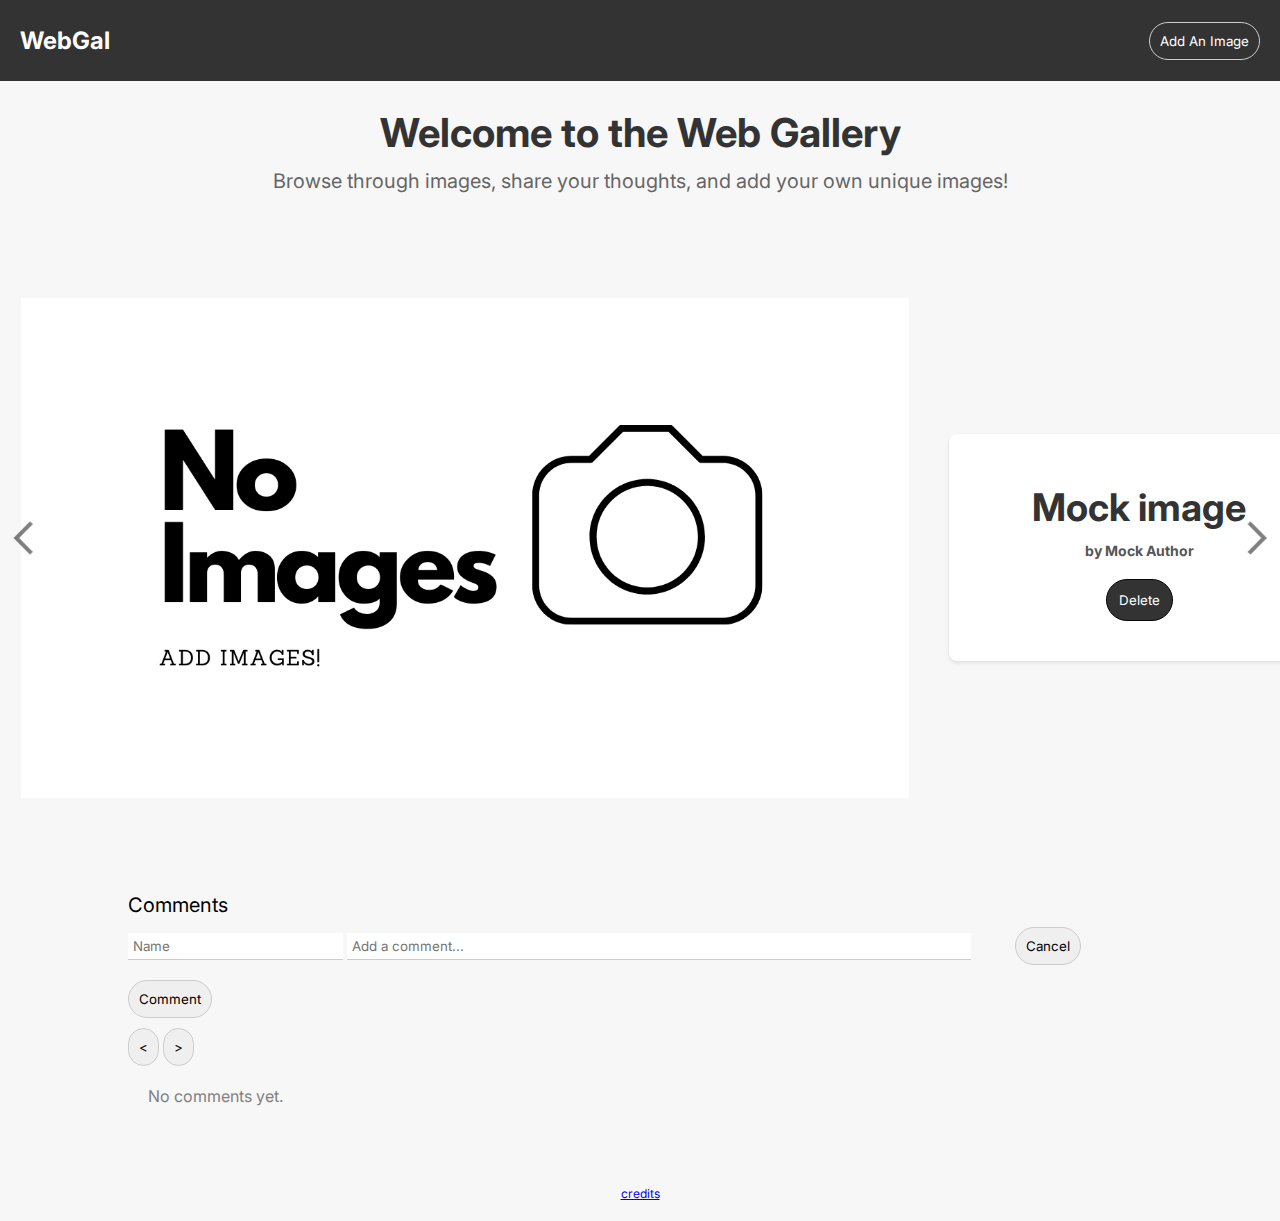
<file: index.html>
<!doctype html>
<html>
    <head>
        <title>Web Gallery</title>
        <meta charset="utf-8">
        <link rel="stylesheet" href="webgallery/style/form.css">
        <link rel="stylesheet" href="webgallery/style/gallery.css">
        <link rel="stylesheet" href="webgallery/style/comment_form.css">

        <link rel="preconnect" href="https://fonts.googleapis.com">
        <link rel="preconnect" href="https://fonts.gstatic.com" crossorigin>
        <link href="https://fonts.googleapis.com/css2?family=Inter&display=swap" rel="stylesheet">


        <script type="module" src="webgallery/js/api.mjs"></script>
        <script type="module" src="webgallery/js/index.mjs"></script>
    </head>

    <body class="body">

        <div class="complex_form_container" id="add_image_popup">
            <!-- Holds pop up for adding an image -->
        </div>

        <div class="header">
            <h1 class="logo"> 
                WebGal
            </h1>
            <button class="image_toggle" id="image_toggle">
                Add An Image
            </button>
        </div>

        <div class="sidebar" id="sidebar">
            <form class="sidebar_container" id="sidebar"> 
                <div class="sidebar_title">Add An Image</div>
                <input 
                    class="sidebar_input"
                    type="text" 
                    name="title" 
                    placeholder="Title" 
                    id = "title"
                    required
                />
                <input 
                    class="sidebar_input"
                    type="text"
                    name="author"
                    placeholder="Author"
                    id = "author"
                    required
                />
                <input 
                    class="sidebar_input"
                    type="text" 
                    name="url" 
                    placeholder="URL" 
                    id = "url"
                    required
                />
                <button class="sidebar_button" type="submit" id="close_sidebar">Add</button>
                <button class="sidebar_cancel" type="button" id="cancel_sidebar">Cancel</button>
            </form>
        </div>

        <h1 class="web_title">Welcome to the Web Gallery</h1>
        <p class="web_description"> Browse through images, share your thoughts, and add your own unique images!</p>


        <div class="image_container">
            <button class="left_arrow" id="left_arrow"></button>


            <div id="display_image">
                
            </div>

            <button class="right_arrow" id="right_arrow"></button>
        </div>


        <div class="comment_section" id="comment_section">


            <div class="comment_form_container" id="comment_form_container">
                <div class="comment_title">Comments</div>
                <input type="text" class="comment_name" id="comment_name" placeholder="Name" maxlength="20" required>
                <input type="text" class="comment_input" id="comment_input" placeholder="Add a comment..." maxlength="900" required>
                <button class="comment_cancel" id="comment_cancel">Cancel</button>
                <button class="comment_submit" id="comment_submit">Comment</button>
            </div>
            <button class="comment_back" id="comment_back">&lt</button>
            <button class="comment_next" id="comment_next">></button>

            <div id="comment_container">
                <!-- Holds all comments -->
  
            </div>

        </div>

        <footer>
            <a href="webgallery/credits.html">credits</a>
        </footer>
    </body>
</html>
</file>
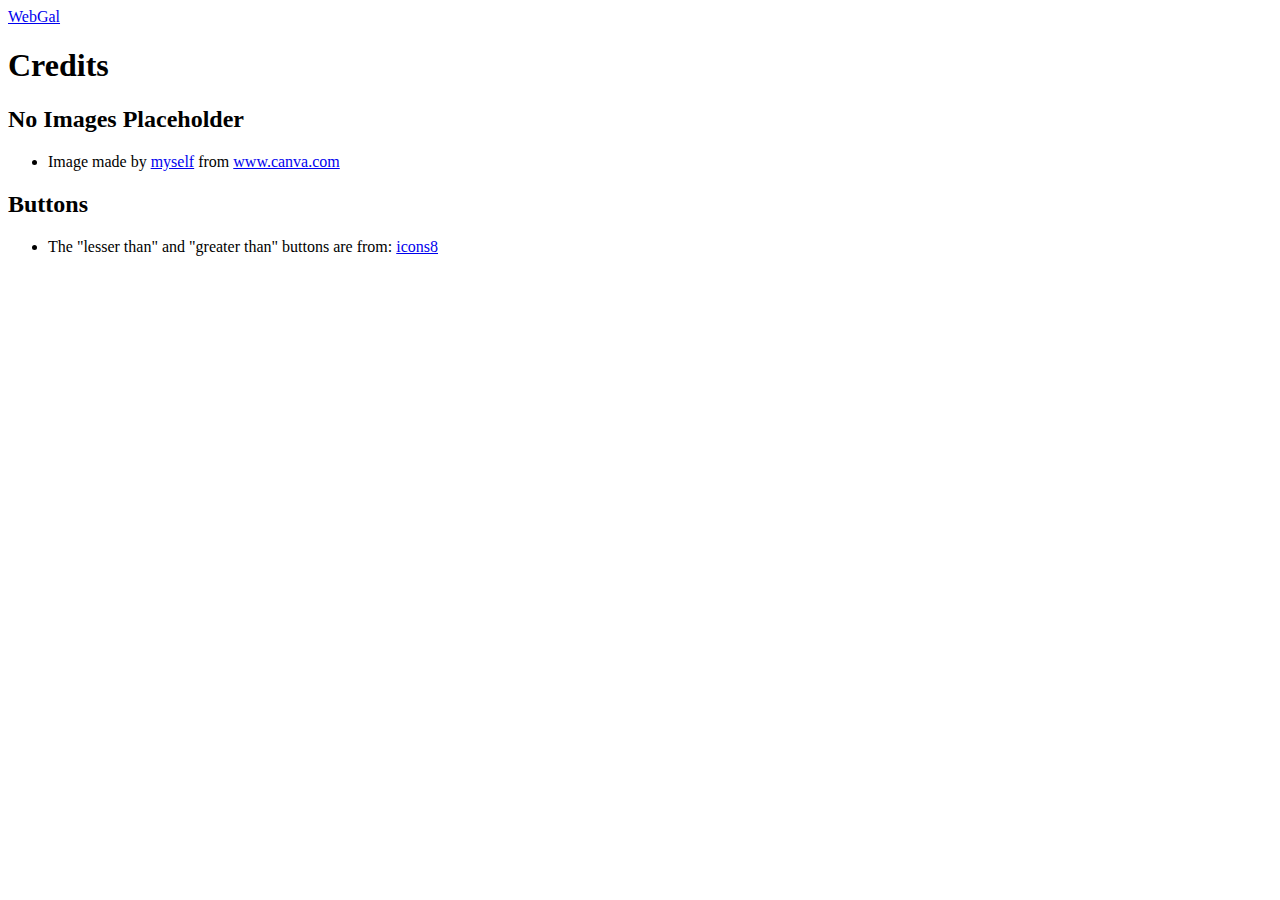
<file: webgallery/credits.html>
<!doctype html>
<html>
  <head>
    <meta charset="utf-8" />
    <title>WebGal</title>
    <link href="style/gallery.css" rel="stylesheet" type="text/css" />
  </head>
  <body>
    <header>
      <a href="/" id="title">WebGal</a>
    </header>
    <h1>Credits</h1>
    <h2>No Images Placeholder</h2>
    <ul>
      <li>
        Image made by
        <a href="https://github.com/Avstn1" title="Avstn1">myself</a> from
        <a href="https://www.canva.com/" title="Canva">www.canva.com</a>
    </ul>
    <h2>Buttons</h2>
    <ul>
      <li>
        The "lesser than" and "greater than" buttons are from:
        <a href="https://icons8.com/">icons8</a>
      </li>
    </ul>
  </body>
</html>
</file>
<file: webgallery/style/form.css>
.sidebar {
    width: 320px;
    height: 100%;
    background-color: #D1D5DE;
    color: #000000;
    position: fixed;
    top: 0;
    right: -320px; /* Initially hidden to the right */
    transition: right 0.3s;
    overflow-y: auto; /* Allow scrolling if content exceeds the sidebar height */
    z-index: 999;
}

.sidebar_container {
    display: flex;
    flex-direction: column;
    padding: 20px;
}

.sidebar_title {
    font-size: 24px;
    font-weight: bold;
    color: #000;
    margin-bottom: 10px;
    text-align: center
}

.sidebar_input {
    margin-bottom: 10px;
    border-radius: 5px;
    border: 1px solid #ccc;
    height: 35px;
    padding: 5px;
    font: 18px Arial, Helvetica, sans-serif;
    background: #fff1f1
}

.sidebar_button {
    padding: 10px;
    border: 1px solid #ccc;
    border-radius: 24px;
    font-family: 'Inter', sans-serif;
    margin-top: 10px;
    
}

.sidebar_cancel {
    padding: 10px;
    border: 1px solid #ccc;
    border-radius: 24px;
    font-family: 'Inter', sans-serif;
    margin-top: 10px;
}
</file>
<file: webgallery/style/gallery.css>
.body {
    font-family: 'Inter', sans-serif;
    margin: auto;  
    display: flex;
    flex-direction: column;
    background-color: #f7f7f7; /* Light gray background */
}

.header {
    display: flex;
    justify-content: space-between;
    align-items: center;
    background-color: #333; 
    color: #fff; 
    padding: 10px 20px; 
}

.logo {
    cursor: pointer;
    color: #fff; 
    font-size: 24px;
}

.comments {
    display: flex;
    margin-top: 20px;
    margin-bottom: 20px;
}

.web_title {
    font-size: 40px;
    font-weight: bold;
    text-align: center;
    justify-content: center;
    margin-bottom: 2px;
    color: #333;
}

.web_description {
    font-size: 20px;
    text-align: center;
    margin-top: 10px;
    justify-content: center;
    color: #666;
}

.image_toggle {
    padding: 10px;
    border: 1px solid #ccc;
    border-radius: 24px;
    max-width: 10%;
    justify-content: center;
    font-family: 'Inter', sans-serif;
    background-color: #333;
    color: #fff;
}

.image_toggle:hover {
    cursor: pointer;
    background: #fff;
    color: #333;
}

.image_container {
    display: flex;
    justify-content: center;
    height: 70%;
    align-items: center;
}

.image_display {
    margin-top: 20px;
    max-width: 80%;
    width: auto;
    height: 70vh;
    object-fit: contain;
    margin-right: 20px;
}

.image_display_information {
    display: flex;
    flex-direction: column;
    margin-top: 20px;
    padding: 40px;
    width: 300px;
    margin-left: 20px;
    align-items: center;
    background-color: #fff;
    border-radius: 8px;
    box-shadow: 0 2px 4px rgba(0, 0, 0, 0.1);
}

.image_display_title {
    font-size: 38px;
    font-weight: bold;
    margin-bottom: 2px;
    text-align: center;
    padding: 10px;
    width: 300px;
    color: #333;
    word-wrap: break-word;
    white-space: pre-line;
}

.image_display_author {
    font-size: 14px;
    font-weight: bold;
    margin-bottom: 20px;
    color: #555;
    word-wrap: break-word;
    white-space: pre-line;
}

.image_delete {
    padding: 12px;
    border: 1px solid #070707;
    border-radius: 24px;
    max-width: 40%;
    font-family: 'Inter', sans-serif;
    background-color: #333;
    color: #fff;
}

.image_delete:hover {
    cursor: pointer;
    background: #a10000;
    color: #ffffff;
}

.left_arrow {
    width: 50px;
    height: 50px;
    object-fit: contain;
    border: none;
    background-image: url("../media/less_than.png");
    background-color: transparent;
    left: 0;
    top: 50%;
    margin-right: 80px;
}

.left_arrow:hover {
    cursor: pointer;
}

.right_arrow {
    width: 50px;
    height: 50px;
    border: none;
    transform: rotate(180deg);
    background-image: url("../media/less_than.png");
    background-color: transparent;
    right: 0;
    top: 50%;
    transform: translateY(-50%);
    transform: scale(-1);
    margin-left: 10px;
}

.right_arrow:hover {
    cursor: pointer;
}

footer {
    display: flex;
    justify-content: center;
    margin-top: 80px;
    margin-bottom: 20px;
    text-align: center;
    font-size: 12px;
    color: #888; /* Gray text color */
}
</file>
<file: webgallery/style/comment_form.css>
.comment_section {
    max-width: 80%;
    margin-left: 10%;
}

.comment_form_container {
    font-family: 'Inter', sans-serif;
    margin-top: 30px;
}

.comment_title {
    font-size: 20px;
}

.comment_input {
    width: 60%;
    font-family: 'Inter', sans-serif;
    padding: 5px;
    border: none;
    border-bottom: 1px solid #ccc;
}

.comment_name {
    width: 20%;
    font-family: 'Inter', sans-serif;
    margin-bottom: 10px;
    padding: 5px;
    border: none;
    border-bottom: 1px solid #ccc;
}

.comment_cancel {
    margin-top: 10px;
    margin-left: 40px;
    padding: 10px;
    border: 1px solid #ccc;
    border-radius: 24px;
    font-family: 'Inter', sans-serif;
}

.comment_submit {
    margin-top: 10px;
    padding: 10px;
    border: 1px solid #ccc;
    border-radius: 24px;
    font-family: 'Inter', sans-serif;
}

.comment_back {
    margin-top: 10px;
    padding: 10px;
    border: 1px solid #ccc;
    border-radius: 24px;
    font-family: 'Inter', sans-serif;
}

.comment_next {
    margin-top: 10px;
    padding: 10px;
    border: 1px solid #ccc;
    border-radius: 24px;
    font-family: 'Inter', sans-serif;
}


/* The following is for displayed comments */


.comment_container {
    display: flex;
    flex-direction: column;
    margin-top: 20px;
    margin-bottom: 20px;
}

.comment_user_date {
    display: flex;
    flex-direction: column;
    justify-content: center;
    align-items: center;
}

.comments {
    display: flex;
    flex-direction: row;
    margin-top: 20px;
    margin-bottom: 20px;
}

.comment {
    display: flex;
    margin-top: 20px;
    max-width: 100%;
    align-items: center;
    display: flex;
}

.comment_date {
    font-size: 12px;
    font-style: italic;
}

.comment_user {
    font-size: 16px;
    font-weight: bold;
}

.comment_text {
    font-size: 16px;
    margin-left: 20px;
    margin-right: 20px;
    width: 80%;
    word-wrap: break-word;
    white-space: pre-line;
}

.comment_delete {
    padding: 10px;
    border: 1px solid #ccc;
    border-radius: 24px;
    font-family: 'Inter', sans-serif;
    flex-shrink: 0;
    margin: auto;
}

.comment_delete:hover {
    cursor: pointer;
    background: #a10000;
    color: #ffffff;
}

.no_comments {
    font-size: 16px;
    margin-left: 20px;
    margin-right: 20px;
    margin-top: 20px;
    color: gray;
    width: 100%;
}
</file>
